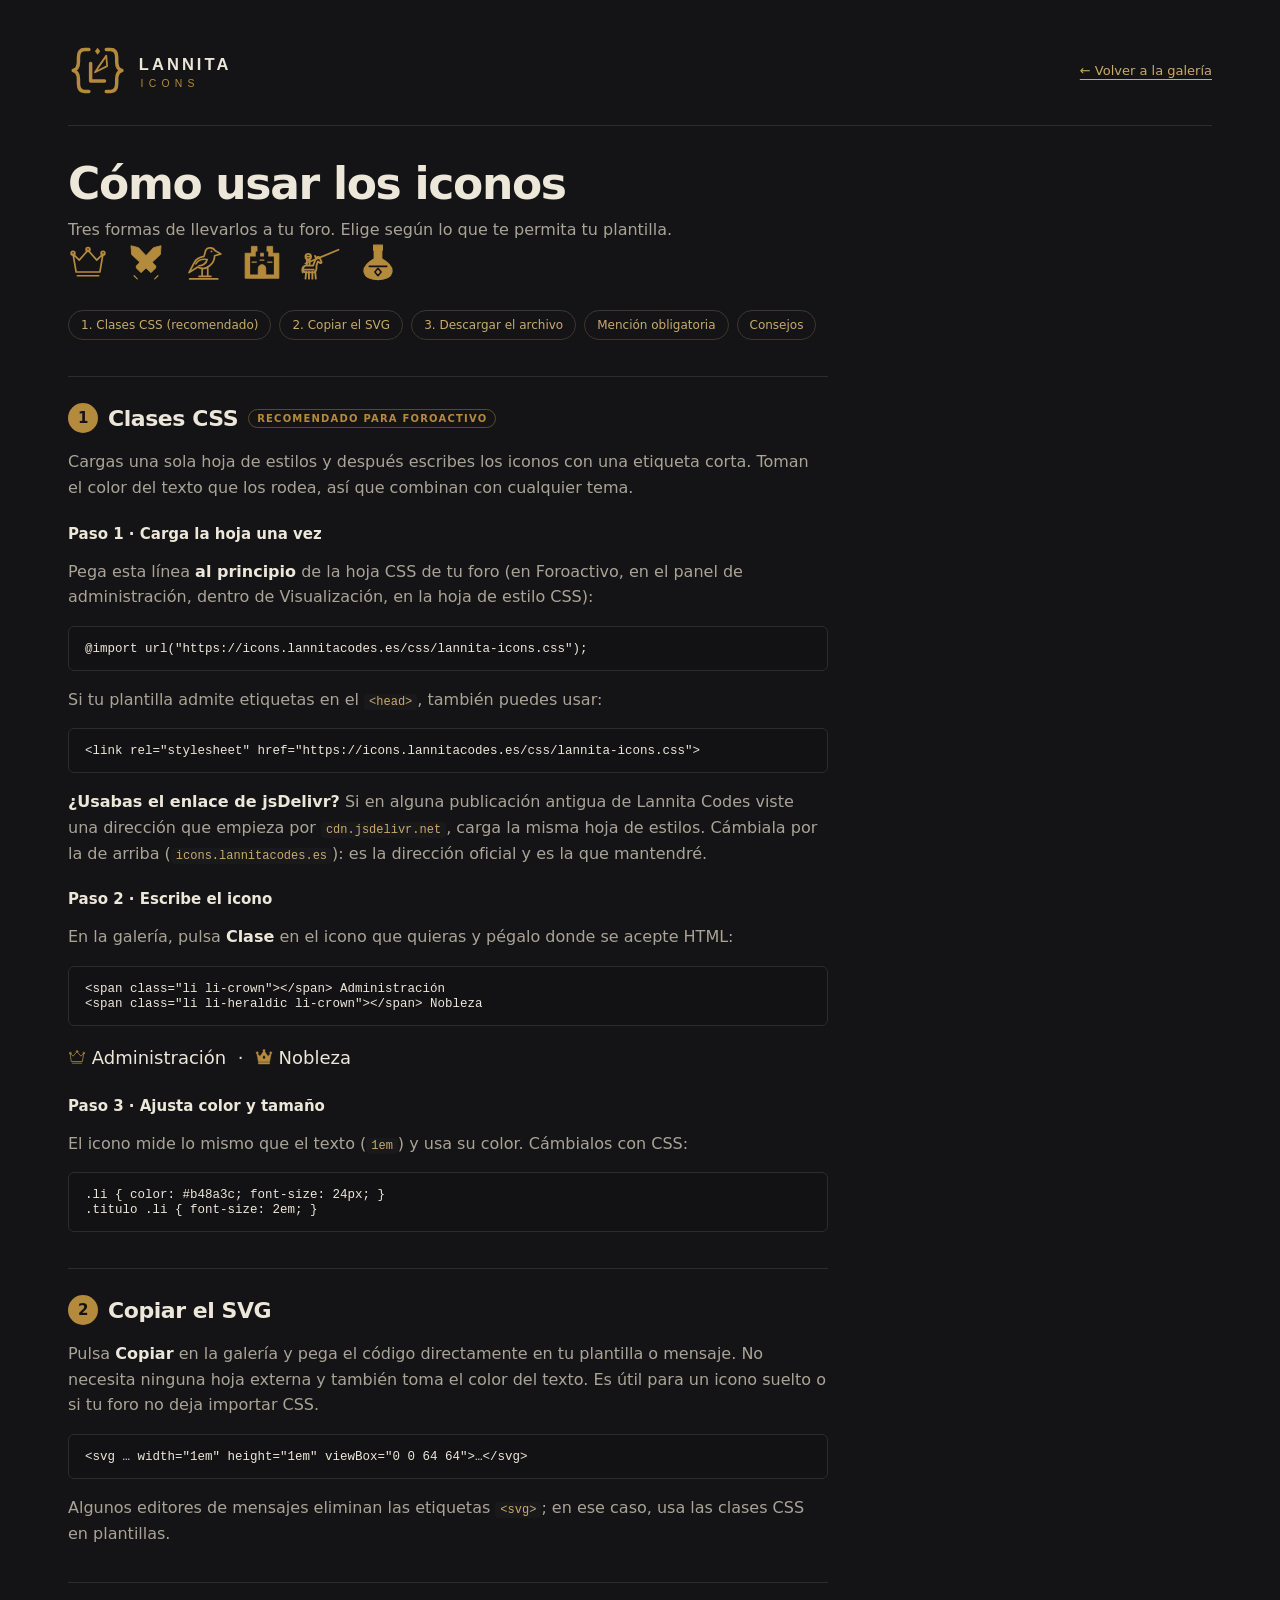
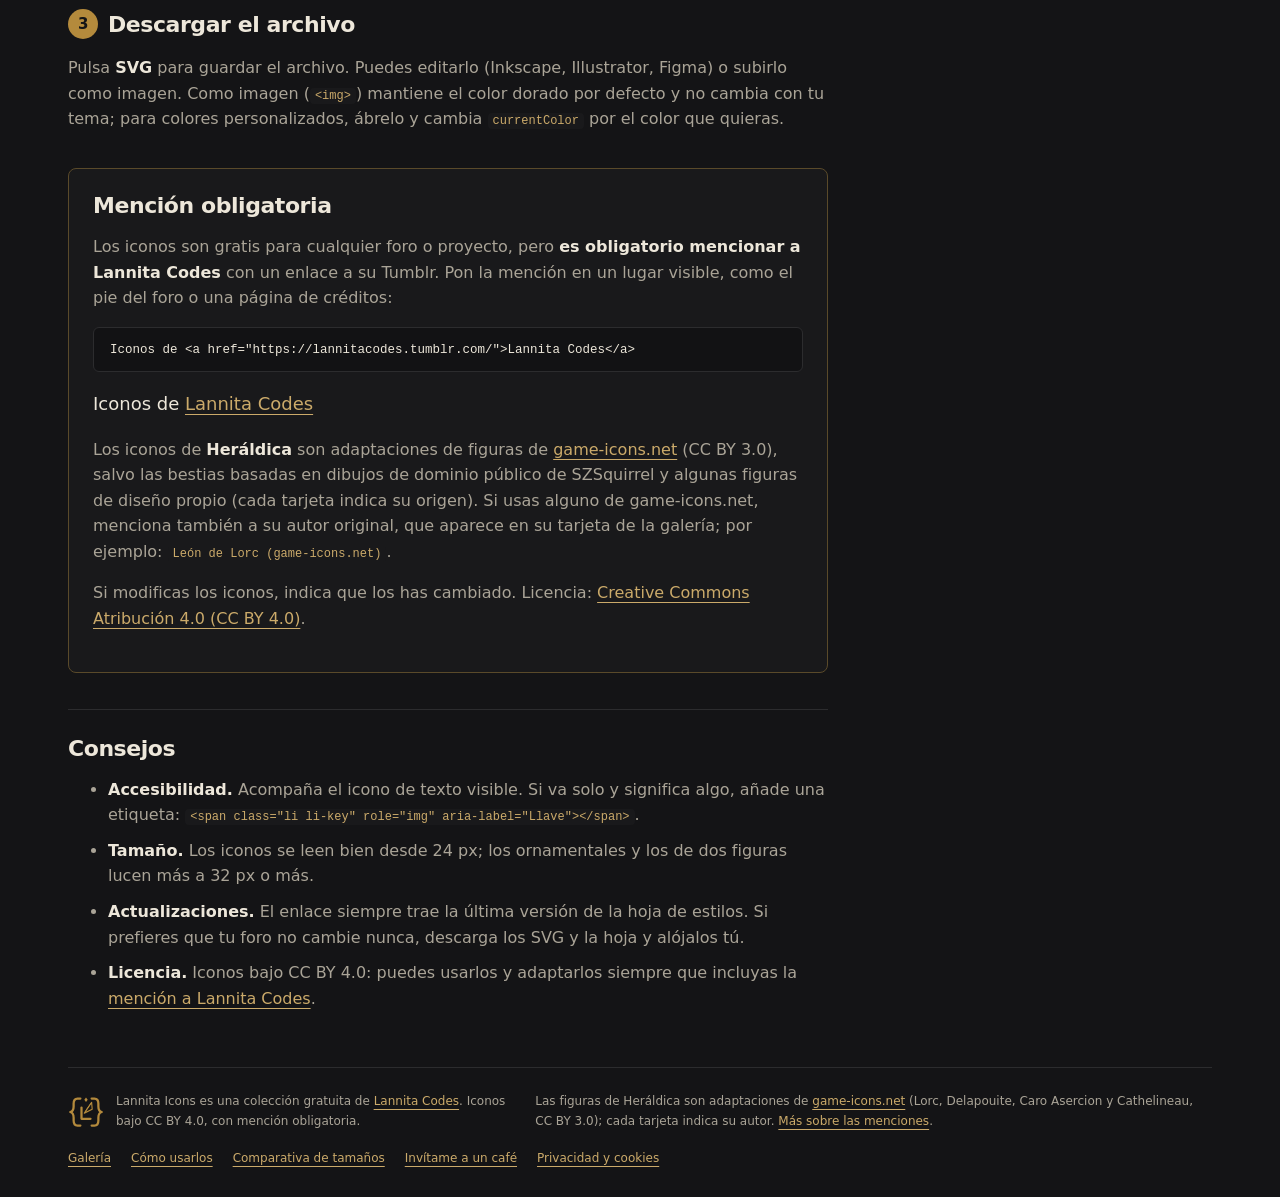
<file: guia.html>
<!doctype html>
<html lang="es"><head><meta charset="utf-8"><meta name="viewport" content="width=device-width, initial-scale=1">
<title>Lannita Icons · Cómo usarlos</title><meta name="description" content="Guía para usar los iconos de Lannita Icons en Foroactivo y otras webs."><meta name="theme-color" content="#141416">
<meta property="og:type" content="website"><meta property="og:site_name" content="Lannita Icons"><meta property="og:title" content="Lannita Icons · Cómo usarlos"><meta property="og:description" content="Guía para usar los iconos de Lannita Icons en Foroactivo y otras webs."><meta property="og:image" content="https://icons.lannitacodes.es/assets/brand/og-image.png"><meta property="og:image:width" content="1200"><meta property="og:image:height" content="630"><meta name="twitter:card" content="summary_large_image">
<link rel="icon" type="image/svg+xml" href="./assets/brand/favicon.svg"><link rel="stylesheet" href="./css/gallery.css"><script async src="https://pagead2.googlesyndication.com/pagead/js/adsbygoogle.js?client=ca-pub-2962614481860647" crossorigin="anonymous"></script><link rel="stylesheet" href="./css/lannita-icons.css"></head>
<body class="guide"><header class="page-header"><a class="brand-link" href="./index.html"><img src="./assets/brand/lannita-logo.svg" alt="Lannita Icons" width="460" height="140"></a><a class="back" href="./index.html">← Volver a la galería</a></header>
<div class="intro"><h1>Cómo usar los iconos</h1><p>Tres formas de llevarlos a tu foro. Elige según lo que te permita tu plantilla.</p>
<p class="demo" style="color:#b48a3c"><span class="li li-crown" aria-hidden="true"></span><span class="li li-heraldic li-swords" aria-hidden="true"></span><span class="li li-raven" aria-hidden="true"></span><span class="li li-heraldic li-castle" aria-hidden="true"></span><span class="li li-jouster-right" aria-hidden="true"></span><span class="li li-heraldic li-potion" aria-hidden="true"></span></p></div>
<nav class="toc" aria-label="En esta guía"><a href="#clases">1. Clases CSS (recomendado)</a><a href="#svg">2. Copiar el SVG</a><a href="#descargar">3. Descargar el archivo</a><a href="#mencion">Mención obligatoria</a><a href="#consejos">Consejos</a></nav>
<main>
<section id="clases" class="step"><h2><span>1</span> Clases CSS <em>Recomendado para Foroactivo</em></h2>
<p>Cargas una sola hoja de estilos y después escribes los iconos con una etiqueta corta. Toman el color del texto que los rodea, así que combinan con cualquier tema.</p>
<h3>Paso 1 · Carga la hoja una vez</h3>
<p>Pega esta línea <strong>al principio</strong> de la hoja CSS de tu foro (en Foroactivo, en el panel de administración, dentro de Visualización, en la hoja de estilo CSS):</p>
<pre><code>@import url(&quot;https://icons.lannitacodes.es/css/lannita-icons.css&quot;);</code></pre>
<p>Si tu plantilla admite etiquetas en el <code>&lt;head&gt;</code>, también puedes usar:</p>
<pre><code>&lt;link rel=&quot;stylesheet&quot; href=&quot;https://icons.lannitacodes.es/css/lannita-icons.css&quot;&gt;</code></pre>
<p class="note"><strong>¿Usabas el enlace de jsDelivr?</strong> Si en alguna publicación antigua de Lannita Codes viste una dirección que empieza por <code>cdn.jsdelivr.net</code>, carga la misma hoja de estilos. Cámbiala por la de arriba (<code>icons.lannitacodes.es</code>): es la dirección oficial y es la que mantendré.</p>
<h3>Paso 2 · Escribe el icono</h3>
<p>En la galería, pulsa <strong>Clase</strong> en el icono que quieras y pégalo donde se acepte HTML:</p>
<pre><code>&lt;span class=&quot;li li-crown&quot;&gt;&lt;/span&gt; Administración
&lt;span class=&quot;li li-heraldic li-crown&quot;&gt;&lt;/span&gt; Nobleza</code></pre>
<p class="example"><span class="li li-crown" aria-hidden="true"></span> Administración &nbsp;·&nbsp; <span class="li li-heraldic li-crown" aria-hidden="true"></span> Nobleza</p>
<h3>Paso 3 · Ajusta color y tamaño</h3>
<p>El icono mide lo mismo que el texto (<code>1em</code>) y usa su color. Cámbialos con CSS:</p>
<pre><code>.li { color: #b48a3c; font-size: 24px; }
.titulo .li { font-size: 2em; }</code></pre>
</section>
<section id="svg" class="step"><h2><span>2</span> Copiar el SVG</h2>
<p>Pulsa <strong>Copiar</strong> en la galería y pega el código directamente en tu plantilla o mensaje. No necesita ninguna hoja externa y también toma el color del texto. Es útil para un icono suelto o si tu foro no deja importar CSS.</p>
<pre><code>&lt;svg … width=&quot;1em&quot; height=&quot;1em&quot; viewBox=&quot;0 0 64 64&quot;&gt;…&lt;/svg&gt;</code></pre>
<p>Algunos editores de mensajes eliminan las etiquetas <code>&lt;svg&gt;</code>; en ese caso, usa las clases CSS en plantillas.</p></section>
<section id="descargar" class="step"><h2><span>3</span> Descargar el archivo</h2>
<p>Pulsa <strong>SVG</strong> para guardar el archivo. Puedes editarlo (Inkscape, Illustrator, Figma) o subirlo como imagen. Como imagen (<code>&lt;img&gt;</code>) mantiene el color dorado por defecto y no cambia con tu tema; para colores personalizados, ábrelo y cambia <code>currentColor</code> por el color que quieras.</p></section>
<section id="mencion" class="step credit"><h2>Mención obligatoria</h2>
<p>Los iconos son gratis para cualquier foro o proyecto, pero <strong>es obligatorio mencionar a Lannita Codes</strong> con un enlace a su Tumblr. Pon la mención en un lugar visible, como el pie del foro o una página de créditos:</p>
<pre><code>Iconos de &lt;a href=&quot;https://lannitacodes.tumblr.com/&quot;&gt;Lannita Codes&lt;/a&gt;</code></pre>
<p class="example">Iconos de <a href="https://lannitacodes.tumblr.com/">Lannita Codes</a></p>
<p>Los iconos de <strong>Heráldica</strong> son adaptaciones de figuras de <a href="https://game-icons.net/">game-icons.net</a> (CC BY 3.0), salvo las bestias basadas en dibujos de dominio público de SZSquirrel y algunas figuras de diseño propio (cada tarjeta indica su origen). Si usas alguno de game-icons.net, menciona también a su autor original, que aparece en su tarjeta de la galería; por ejemplo: <code>León de Lorc (game-icons.net)</code>.</p>
<p>Si modificas los iconos, indica que los has cambiado. Licencia: <a href="https://creativecommons.org/licenses/by/4.0/deed.es">Creative Commons Atribución 4.0 (CC BY 4.0)</a>.</p></section>
<section id="consejos" class="step"><h2>Consejos</h2><ul>
<li><strong>Accesibilidad.</strong> Acompaña el icono de texto visible. Si va solo y significa algo, añade una etiqueta: <code>&lt;span class="li li-key" role="img" aria-label="Llave"&gt;&lt;/span&gt;</code>.</li>
<li><strong>Tamaño.</strong> Los iconos se leen bien desde 24 px; los ornamentales y los de dos figuras lucen más a 32 px o más.</li>
<li><strong>Actualizaciones.</strong> El enlace siempre trae la última versión de la hoja de estilos. Si prefieres que tu foro no cambie nunca, descarga los SVG y la hoja y alójalos tú.</li>
<li><strong>Licencia.</strong> Iconos bajo CC BY 4.0: puedes usarlos y adaptarlos siempre que incluyas la <a href="#mencion">mención a Lannita Codes</a>.</li>
</ul></section>
</main><footer class="site-footer"><div><img src="./assets/brand/lannita-mark.svg" alt="" width="36" height="36"><p>Lannita Icons es una colección gratuita de <a href="https://lannitacodes.tumblr.com/">Lannita Codes</a>. Iconos bajo CC BY 4.0, con mención obligatoria.</p><p>Las figuras de Heráldica son adaptaciones de <a href="https://game-icons.net/">game-icons.net</a> (Lorc, Delapouite, Caro Asercion y Cathelineau, CC BY 3.0); cada tarjeta indica su autor. <a href="./guia.html#mencion">Más sobre las menciones</a>.</p></div>
<nav aria-label="Enlaces del pie"><a href="./index.html">Galería</a><a href="./guia.html">Cómo usarlos</a><a href="./comparison.html">Comparativa de tamaños</a><a href="https://ko-fi.com/lannitacodes" rel="noopener">Invítame a un café</a><a href="./privacidad.html">Privacidad y cookies</a></nav></footer></body></html>
</file>
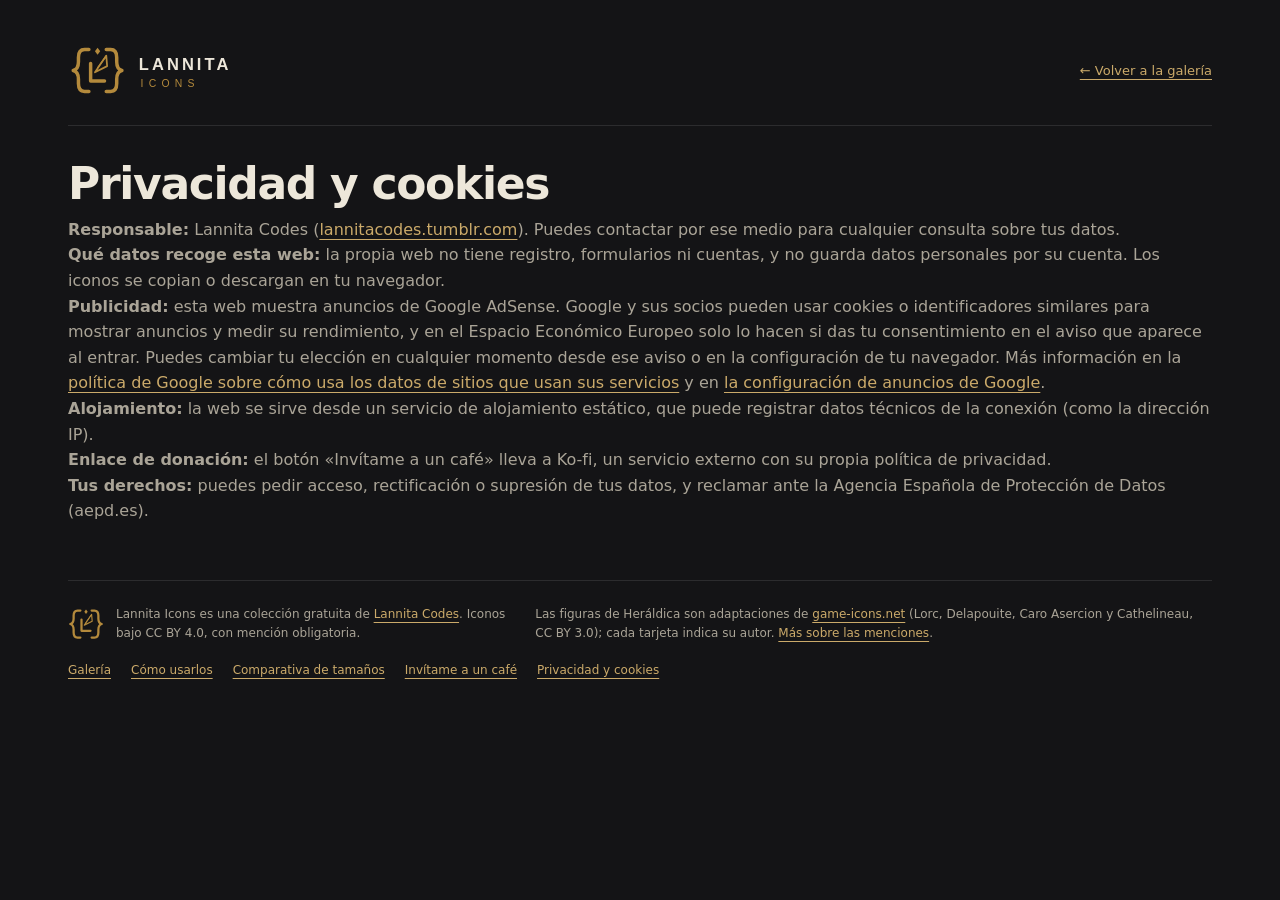
<file: privacidad.html>
<!doctype html>
<html lang="es"><head><meta charset="utf-8"><meta name="viewport" content="width=device-width, initial-scale=1">
<title>Lannita Icons · Privacidad y cookies</title><meta name="description" content="Información sobre privacidad, cookies y publicidad de Lannita Icons."><meta name="theme-color" content="#141416">
<meta property="og:type" content="website"><meta property="og:site_name" content="Lannita Icons"><meta property="og:title" content="Lannita Icons · Privacidad y cookies"><meta property="og:description" content="Información sobre privacidad, cookies y publicidad de Lannita Icons."><meta property="og:image" content="https://icons.lannitacodes.es/assets/brand/og-image.png"><meta property="og:image:width" content="1200"><meta property="og:image:height" content="630"><meta name="twitter:card" content="summary_large_image">
<link rel="icon" type="image/svg+xml" href="./assets/brand/favicon.svg"><link rel="stylesheet" href="./css/gallery.css"><script async src="https://pagead2.googlesyndication.com/pagead/js/adsbygoogle.js?client=ca-pub-2962614481860647" crossorigin="anonymous"></script></head>
<body class="compare"><header class="page-header"><a class="brand-link" href="./index.html"><img src="./assets/brand/lannita-logo.svg" alt="Lannita Icons" width="460" height="140"></a><a class="back" href="./index.html">← Volver a la galería</a></header>
<div class="intro"><h1>Privacidad y cookies</h1>
<p><strong>Responsable:</strong> Lannita Codes (<a href="https://lannitacodes.tumblr.com/">lannitacodes.tumblr.com</a>). Puedes contactar por ese medio para cualquier consulta sobre tus datos.</p>
<p><strong>Qué datos recoge esta web:</strong> la propia web no tiene registro, formularios ni cuentas, y no guarda datos personales por su cuenta. Los iconos se copian o descargan en tu navegador.</p>
<p><strong>Publicidad:</strong> esta web muestra anuncios de Google AdSense. Google y sus socios pueden usar cookies o identificadores similares para mostrar anuncios y medir su rendimiento, y en el Espacio Económico Europeo solo lo hacen si das tu consentimiento en el aviso que aparece al entrar. Puedes cambiar tu elección en cualquier momento desde ese aviso o en la configuración de tu navegador. Más información en la <a href="https://policies.google.com/technologies/partner-sites">política de Google sobre cómo usa los datos de sitios que usan sus servicios</a> y en <a href="https://adssettings.google.com/">la configuración de anuncios de Google</a>.</p>
<p><strong>Alojamiento:</strong> la web se sirve desde un servicio de alojamiento estático, que puede registrar datos técnicos de la conexión (como la dirección IP).</p>
<p><strong>Enlace de donación:</strong> el botón «Invítame a un café» lleva a Ko-fi, un servicio externo con su propia política de privacidad.</p>
<p><strong>Tus derechos:</strong> puedes pedir acceso, rectificación o supresión de tus datos, y reclamar ante la Agencia Española de Protección de Datos (aepd.es).</p></div>
<footer class="site-footer"><div><img src="./assets/brand/lannita-mark.svg" alt="" width="36" height="36"><p>Lannita Icons es una colección gratuita de <a href="https://lannitacodes.tumblr.com/">Lannita Codes</a>. Iconos bajo CC BY 4.0, con mención obligatoria.</p><p>Las figuras de Heráldica son adaptaciones de <a href="https://game-icons.net/">game-icons.net</a> (Lorc, Delapouite, Caro Asercion y Cathelineau, CC BY 3.0); cada tarjeta indica su autor. <a href="./guia.html#mencion">Más sobre las menciones</a>.</p></div>
<nav aria-label="Enlaces del pie"><a href="./index.html">Galería</a><a href="./guia.html">Cómo usarlos</a><a href="./comparison.html">Comparativa de tamaños</a><a href="https://ko-fi.com/lannitacodes" rel="noopener">Invítame a un café</a><a href="./privacidad.html">Privacidad y cookies</a></nav></footer></body></html>
</file>
<file: css/gallery.css>
:root {
  color-scheme: dark;
  font-family: "Segoe UI", system-ui, -apple-system, sans-serif;
  color: #ede7da;
  background: #141416;
  --icon-color: #b48a3c;
  --gold: #b48a3c;
  --gold-soft: #cbaa6a;
  --ivory: #ede7da;
  --muted: #aaa497;
  --border: #2c2c2e;
  --panel: #19191b;
  --panel-deep: #121214;
}
* { box-sizing: border-box; }
html { scroll-behavior: smooth; scroll-padding-top: 24px; }
body { max-width: 1200px; margin: auto; padding: 40px 28px 32px; }
p { color: var(--muted); line-height: 1.6; }
a { color: var(--gold-soft); text-underline-offset: 4px; }
code { font: 11px ui-monospace, "Cascadia Mono", Menlo, monospace; color: var(--muted); }
:focus-visible { outline: 2px solid #dfc38f; outline-offset: 3px; }
[hidden] { display: none !important; }
.skip { position: absolute; left: -9999px; }
.skip:focus { left: 16px; top: 16px; z-index: 10; padding: 8px 12px; background: var(--gold); color: #141416; border-radius: 4px; }

/* Cabecera */
.site-header { border-bottom: 1px solid var(--border); padding-bottom: 36px; }
.eyebrow { font-size: 10px; letter-spacing: .18em; color: var(--muted); margin: 0 0 14px; }
.brand { margin: 0 0 30px; line-height: 1; }
.brand img { display: block; width: 260px; max-width: 100%; height: auto; }
.hero { position: relative; padding: 16px 62px 18px; }
.hero::before, .hero::after { position: absolute; top: 0; bottom: 0; width: 30px; content: ""; background: currentColor;
  -webkit-mask: var(--brace) center / 100% 100% no-repeat; mask: var(--brace) center / 100% 100% no-repeat;
  --brace: url("data:image/svg+xml,%3Csvg xmlns='http://www.w3.org/2000/svg' viewBox='0 0 30 200' preserveAspectRatio='none'%3E%3Cpath d='M27 2H18Q8 2 8 18V76Q8 94 2 100Q8 106 8 124V182Q8 198 18 198H27' fill='none' stroke='black' stroke-width='2.5' stroke-linecap='round'/%3E%3C/svg%3E"); }
.hero::before { left: 0; color: var(--ivory); }
.hero::after { right: 0; color: var(--gold); transform: scaleX(-1); }
.hero-title { font-size: clamp(32px, 5.4vw, 64px); line-height: 1.08; letter-spacing: -.045em; font-weight: 650; margin: 0 0 24px; }
.hero p { max-width: 580px; font-size: 17px; line-height: 1.7; margin: 0 0 24px; }
.collection-meta { display: flex; flex-wrap: wrap; gap: 10px 22px; padding: 0; margin: 0; list-style: none; font-size: 10px; letter-spacing: .14em; color: var(--gold); }

/* Barra de herramientas fija */
.toolbar { position: sticky; top: 0; z-index: 5; margin: 0 -28px; padding: 18px 28px 12px; background: rgb(20 20 22 / .94); backdrop-filter: blur(8px); border-bottom: 1px solid var(--border); }
.controls { display: flex; gap: 14px; align-items: end; }
label { display: grid; gap: 6px; font-size: 12px; color: var(--muted); }
.search { flex: 1; max-width: 420px; }
input, button { font: inherit; color: var(--ivory); }
input[type=search] { width: 100%; padding: 10px 12px; border: 1px solid #3d382d; border-radius: 6px; background: var(--panel); }
input[type=search]:focus { border-color: var(--gold); outline: none; }
input[type=color] { width: 52px; height: 40px; padding: 4px; border: 1px solid #3d382d; border-radius: 6px; background: var(--panel); cursor: pointer; }
.chips { display: flex; gap: 8px; margin: 14px 0 0; overflow-x: auto; scrollbar-width: none; padding-bottom: 2px; }
.chips::-webkit-scrollbar { display: none; }
.chip { flex: none; padding: 7px 12px; border: 1px solid #3d382d; border-radius: 999px; background: transparent; font-size: 12px; cursor: pointer; white-space: nowrap; }
.chip span { color: var(--muted); margin-left: 4px; font-size: 11px; }
.chip:hover { border-color: var(--gold); }
.chip[aria-pressed=true] { background: var(--gold); border-color: var(--gold); color: #141416; font-weight: 600; }
.chip[aria-pressed=true] span { color: #3b2d12; }
#count { font-size: 12px; margin: 10px 0 0; }

/* Galería */
main { display: block; }
.category { margin: 36px 0 0; }
.category > h2 { display: flex; align-items: baseline; gap: 10px; font-size: 13px; font-weight: 600; letter-spacing: .14em; text-transform: uppercase; color: var(--gold); margin: 0 0 16px; padding-bottom: 10px; border-bottom: 1px solid var(--border); }
.category > h2 span { font-size: 11px; color: var(--muted); letter-spacing: 0; }
.grid { display: grid; grid-template-columns: repeat(auto-fill, minmax(min(100%, 250px), 1fr)); gap: 12px; }
article { border: 1px solid var(--border); border-radius: 8px; background: var(--panel); padding: 14px; scroll-margin-top: 200px; transition: border-color .15s; }
article:hover, article:target { border-color: #4d4330; }
.card-head { display: flex; flex-wrap: wrap; align-items: center; gap: 4px 8px; margin: 0 0 12px; min-width: 0; }
.card-head h3 { font-size: 15px; font-weight: 600; margin: 0; }
.card-head .name { width: 100%; text-decoration: none; }
.card-head .name:hover code { color: var(--gold-soft); }
.badge { flex: none; font-size: 9px; letter-spacing: .1em; text-transform: uppercase; color: var(--gold); border: 1px solid #5a4a2a; border-radius: 999px; padding: 2px 7px; }
.pair { display: grid; grid-template-columns: 1fr 1fr; gap: 8px; }
.pair.single { grid-template-columns: 1fr; }
article .card-credit { margin: 10px 0 0; font-size: 10.5px; line-height: 1.4; color: var(--muted); }
.pair.single .variant svg { width: 96px; height: 96px; }
.variant { margin: 0; display: flex; flex-direction: column; align-items: center; gap: 10px; background: var(--panel-deep); border: 1px solid #222224; border-radius: 6px; padding: 16px 6px 10px; }
.variant svg { width: 64px; height: 64px; color: var(--icon-color); }
figcaption { font-size: 10px; letter-spacing: .12em; text-transform: uppercase; color: var(--muted); }
.actions { display: flex; flex-wrap: wrap; justify-content: center; gap: 5px; }
.actions button, .actions a { font-size: 11px; padding: 5px 7px; border-radius: 4px; border: 1px solid #3d382d; background: transparent; color: var(--gold-soft); text-decoration: none; cursor: pointer; line-height: 1.2; }
.actions button:hover, .actions a:hover { background: var(--gold); border-color: var(--gold); color: #141416; }
#empty { text-align: center; padding: 60px 0; }

/* Aviso de copia */
.toast { position: fixed; left: 50%; bottom: 24px; transform: translate(-50%, 20px); margin: 0; padding: 10px 16px; border-radius: 6px; background: var(--gold); color: #141416; font-size: 13px; font-weight: 600; opacity: 0; pointer-events: none; transition: opacity .2s, transform .2s; }
.toast.show { opacity: 1; transform: translate(-50%, 0); }
dialog { max-width: 600px; width: 90%; border: 1px solid var(--gold); border-radius: 8px; background: var(--panel); color: var(--ivory); }
dialog::backdrop { background: #000a; }
dialog h2 { font-size: 18px; margin-top: 0; }
textarea { width: 100%; height: 180px; background: var(--panel-deep); color: var(--ivory); border: 1px solid var(--border); border-radius: 4px; font: 12px ui-monospace, monospace; }
dialog button, .button { display: inline-block; padding: 9px 16px; border: 1px solid var(--gold); border-radius: 6px; background: var(--gold); color: #141416; font-weight: 600; text-decoration: none; cursor: pointer; }

/* Enlaces del héroe */
.hero-links { display: flex; flex-wrap: wrap; align-items: center; gap: 12px 20px; margin: 0 0 26px; font-size: 14px; }

.credit-note { font-size: 13px; margin: -12px 0 24px; }

/* Guía */
.guide main { max-width: 760px; }
.demo { display: flex; gap: 18px; font-size: 40px; margin: 22px 0 0; }
.toc { display: flex; flex-wrap: wrap; gap: 8px; margin: 28px 0 8px; }
.toc a { padding: 7px 12px; border: 1px solid #3d382d; border-radius: 999px; font-size: 12px; text-decoration: none; }
.toc a:hover { border-color: var(--gold); }
.step { margin: 36px 0 0; padding: 26px 0 0; border-top: 1px solid var(--border); scroll-margin-top: 20px; }
.step h2 { display: flex; flex-wrap: wrap; align-items: center; gap: 10px; font-size: 22px; letter-spacing: -.02em; margin: 0 0 12px; }
.step h2 span { display: grid; place-items: center; width: 30px; height: 30px; border-radius: 50%; background: var(--gold); color: #141416; font-size: 15px; }
.step h2 em { font-style: normal; font-size: 10px; letter-spacing: .12em; text-transform: uppercase; color: var(--gold); border: 1px solid #5a4a2a; border-radius: 999px; padding: 3px 8px; }
.step h3 { font-size: 15px; margin: 24px 0 6px; }
.step strong { color: var(--ivory); }
.step li { color: var(--muted); line-height: 1.6; margin: 0 0 10px; }
.step p code, .step li code { font-size: 12px; color: var(--gold-soft); background: var(--panel); padding: 1px 5px; border-radius: 4px; }
pre { margin: 10px 0 14px; padding: 14px 16px; background: var(--panel-deep); border: 1px solid var(--border); border-radius: 6px; overflow-x: auto; }
pre code { font-size: 12.5px; color: var(--ivory); white-space: pre; }
.example { font-size: 18px; color: var(--ivory); }
.example .li { color: var(--gold); }
.credit { border: 1px solid #5a4a2a; border-radius: 8px; padding: 24px; background: var(--panel); }

/* Pie */
.site-footer { display: flex; flex-wrap: wrap; justify-content: space-between; gap: 20px; border-top: 1px solid var(--border); margin-top: 56px; padding-top: 24px; font-size: 12px; }
.site-footer div { display: flex; align-items: center; gap: 12px; }
.site-footer p { margin: 0; }
.site-footer nav { display: flex; flex-wrap: wrap; gap: 8px 20px; align-items: center; }

/* Comparativa */
.page-header { display: flex; align-items: center; justify-content: space-between; gap: 16px; padding-bottom: 24px; border-bottom: 1px solid var(--border); }
.brand-link img { display: block; width: 200px; height: auto; }
.back { font-size: 13px; }
.intro h1 { font-size: clamp(28px, 4vw, 44px); letter-spacing: -.03em; margin: 32px 0 8px; }
.intro p { margin: 0; }
.compare-grid { display: grid; grid-template-columns: repeat(auto-fill, minmax(min(100%, 520px), 1fr)); gap: 12px; }
.compare article { padding: 14px 16px; }
.compare .card-head .name, .compare .card-head code { width: auto; }
.samples { display: flex; align-items: flex-end; gap: 18px; padding: 10px 12px; margin-top: 8px; background: var(--panel-deep); border-radius: 6px; }
.style-name { align-self: center; width: 72px; flex: none; font-size: 10px; letter-spacing: .12em; text-transform: uppercase; color: var(--muted); }
.sample { display: grid; justify-items: center; gap: 6px; color: var(--icon-color); }
.sample svg { display: block; }
.sample small { font-size: 10px; color: var(--muted); }

/* 404 */
.notfound main { min-height: 80vh; display: grid; place-content: center; justify-items: center; text-align: center; gap: 8px; }
.notfound h1 { font-size: clamp(26px, 4vw, 40px); letter-spacing: -.03em; margin: 16px 0 0; }

@media (max-width: 600px) {
  body { padding: 26px 18px 24px; }
  .hero { padding: 12px 28px; }
  .hero::before, .hero::after { width: 16px; }
  .hero p { font-size: 14px; }
  .hero-title { font-size: 34px; }
  .brand img { width: 225px; }
  .eyebrow { font-size: 9px; letter-spacing: .1em; }
  .toolbar { margin: 0 -18px; padding: 12px 18px 10px; }
  .grid { grid-template-columns: 1fr 1fr; gap: 8px; }
  article { padding: 10px; }
  .card-head h3 { font-size: 13px; }
  .pair { gap: 6px; }
  .variant { padding: 12px 2px 8px; gap: 8px; }
  .variant svg { width: 44px; height: 44px; }
  .actions { flex-direction: column; width: 100%; padding: 0 6px; }
  .actions button, .actions a { text-align: center; }
  .page-header { flex-direction: column; align-items: flex-start; }
  .samples { gap: 12px; }
  .style-name { width: 56px; }
}
</file>
<file: css/lannita-icons.css>
/* Lannita Icons · Iconos de Lannita Codes (https://lannitacodes.tumblr.com/) · CC BY 4.0, mención obligatoria. */
/* Generated by scripts/build.py. URLs resolve relative to this stylesheet. */
.li { display:inline-block; width:1em; height:1em; background-color:currentColor; vertical-align:-.125em; -webkit-mask:var(--li-icon) center / contain no-repeat; mask:var(--li-icon) center / contain no-repeat; }
.li-crown { --li-icon:url("../icons/outline/crown.svg"); }
.li-heraldic.li-crown { --li-icon:url("../icons/heraldic/crown.svg"); }
.li-shield { --li-icon:url("../icons/outline/shield.svg"); }
.li-heraldic.li-shield { --li-icon:url("../icons/heraldic/shield.svg"); }
.li-swords { --li-icon:url("../icons/outline/swords.svg"); }
.li-heraldic.li-swords { --li-icon:url("../icons/heraldic/swords.svg"); }
.li-raven { --li-icon:url("../icons/outline/raven.svg"); }
.li-heraldic.li-raven { --li-icon:url("../icons/heraldic/raven.svg"); }
.li-scroll { --li-icon:url("../icons/outline/scroll.svg"); }
.li-heraldic.li-scroll { --li-icon:url("../icons/heraldic/scroll.svg"); }
.li-castle { --li-icon:url("../icons/outline/castle.svg"); }
.li-heraldic.li-castle { --li-icon:url("../icons/heraldic/castle.svg"); }
.li-coins { --li-icon:url("../icons/outline/coins.svg"); }
.li-heraldic.li-coins { --li-icon:url("../icons/heraldic/coins.svg"); }
.li-key { --li-icon:url("../icons/outline/key.svg"); }
.li-heraldic.li-key { --li-icon:url("../icons/heraldic/key.svg"); }
.li-quill { --li-icon:url("../icons/outline/quill.svg"); }
.li-heraldic.li-quill { --li-icon:url("../icons/heraldic/quill.svg"); }
.li-dice { --li-icon:url("../icons/outline/dice.svg"); }
.li-heraldic.li-dice { --li-icon:url("../icons/heraldic/dice.svg"); }
.li-dice-four { --li-icon:url("../icons/outline/dice-four.svg"); }
.li-heraldic.li-dice-four { --li-icon:url("../icons/heraldic/dice-four.svg"); }
.li-dice-eight { --li-icon:url("../icons/outline/dice-eight.svg"); }
.li-heraldic.li-dice-eight { --li-icon:url("../icons/heraldic/dice-eight.svg"); }
.li-dice-ten { --li-icon:url("../icons/outline/dice-ten.svg"); }
.li-heraldic.li-dice-ten { --li-icon:url("../icons/heraldic/dice-ten.svg"); }
.li-dice-twelve { --li-icon:url("../icons/outline/dice-twelve.svg"); }
.li-heraldic.li-dice-twelve { --li-icon:url("../icons/heraldic/dice-twelve.svg"); }
.li-dice-twenty { --li-icon:url("../icons/outline/dice-twenty.svg"); }
.li-heraldic.li-dice-twenty { --li-icon:url("../icons/heraldic/dice-twenty.svg"); }
.li-throne { --li-icon:url("../icons/outline/throne.svg"); }
.li-heraldic.li-throne { --li-icon:url("../icons/heraldic/throne.svg"); }
.li-signet-ring { --li-icon:url("../icons/outline/signet-ring.svg"); }
.li-heraldic.li-signet-ring { --li-icon:url("../icons/heraldic/signet-ring.svg"); }
.li-banner { --li-icon:url("../icons/outline/banner.svg"); }
.li-heraldic.li-banner { --li-icon:url("../icons/heraldic/banner.svg"); }
.li-alliance { --li-icon:url("../icons/outline/alliance.svg"); }
.li-heraldic.li-alliance { --li-icon:url("../icons/heraldic/alliance.svg"); }
.li-decree { --li-icon:url("../icons/outline/decree.svg"); }
.li-heraldic.li-decree { --li-icon:url("../icons/heraldic/decree.svg"); }
.li-scales { --li-icon:url("../icons/outline/scales.svg"); }
.li-heraldic.li-scales { --li-icon:url("../icons/heraldic/scales.svg"); }
.li-helmet { --li-icon:url("../icons/outline/helmet.svg"); }
.li-heraldic.li-helmet { --li-icon:url("../icons/heraldic/helmet.svg"); }
.li-spear { --li-icon:url("../icons/outline/spear.svg"); }
.li-heraldic.li-spear { --li-icon:url("../icons/heraldic/spear.svg"); }
.li-bow-arrow { --li-icon:url("../icons/outline/bow-arrow.svg"); }
.li-heraldic.li-bow-arrow { --li-icon:url("../icons/heraldic/bow-arrow.svg"); }
.li-battle-axe { --li-icon:url("../icons/outline/battle-axe.svg"); }
.li-heraldic.li-battle-axe { --li-icon:url("../icons/heraldic/battle-axe.svg"); }
.li-war-hammer { --li-icon:url("../icons/outline/war-hammer.svg"); }
.li-heraldic.li-war-hammer { --li-icon:url("../icons/heraldic/war-hammer.svg"); }
.li-flail { --li-icon:url("../icons/outline/flail.svg"); }
.li-heraldic.li-flail { --li-icon:url("../icons/heraldic/flail.svg"); }
.li-fortress-gate { --li-icon:url("../icons/outline/fortress-gate.svg"); }
.li-heraldic.li-fortress-gate { --li-icon:url("../icons/heraldic/fortress-gate.svg"); }
.li-army { --li-icon:url("../icons/outline/army.svg"); }
.li-heraldic.li-army { --li-icon:url("../icons/heraldic/army.svg"); }
.li-sealed-letter { --li-icon:url("../icons/outline/sealed-letter.svg"); }
.li-heraldic.li-sealed-letter { --li-icon:url("../icons/heraldic/sealed-letter.svg"); }
.li-flying-raven { --li-icon:url("../icons/outline/flying-raven.svg"); }
.li-heraldic.li-flying-raven { --li-icon:url("../icons/heraldic/flying-raven.svg"); }
.li-chronicle { --li-icon:url("../icons/outline/chronicle.svg"); }
.li-heraldic.li-chronicle { --li-icon:url("../icons/heraldic/chronicle.svg"); }
.li-hourglass { --li-icon:url("../icons/outline/hourglass.svg"); }
.li-heraldic.li-hourglass { --li-icon:url("../icons/heraldic/hourglass.svg"); }
.li-rolled-map { --li-icon:url("../icons/outline/rolled-map.svg"); }
.li-heraldic.li-rolled-map { --li-icon:url("../icons/heraldic/rolled-map.svg"); }
.li-torch { --li-icon:url("../icons/outline/torch.svg"); }
.li-heraldic.li-torch { --li-icon:url("../icons/heraldic/torch.svg"); }
.li-treasure-chest { --li-icon:url("../icons/outline/treasure-chest.svg"); }
.li-heraldic.li-treasure-chest { --li-icon:url("../icons/heraldic/treasure-chest.svg"); }
.li-gem { --li-icon:url("../icons/outline/gem.svg"); }
.li-heraldic.li-gem { --li-icon:url("../icons/heraldic/gem.svg"); }
.li-ring { --li-icon:url("../icons/outline/ring.svg"); }
.li-heraldic.li-ring { --li-icon:url("../icons/heraldic/ring.svg"); }
.li-amulet { --li-icon:url("../icons/outline/amulet.svg"); }
.li-heraldic.li-amulet { --li-icon:url("../icons/heraldic/amulet.svg"); }
.li-necklace { --li-icon:url("../icons/outline/necklace.svg"); }
.li-heraldic.li-necklace { --li-icon:url("../icons/heraldic/necklace.svg"); }
.li-coin-pouch { --li-icon:url("../icons/outline/coin-pouch.svg"); }
.li-heraldic.li-coin-pouch { --li-icon:url("../icons/heraldic/coin-pouch.svg"); }
.li-medieval-ship { --li-icon:url("../icons/outline/medieval-ship.svg"); }
.li-heraldic.li-medieval-ship { --li-icon:url("../icons/heraldic/medieval-ship.svg"); }
.li-village { --li-icon:url("../icons/outline/village.svg"); }
.li-heraldic.li-village { --li-icon:url("../icons/heraldic/village.svg"); }
.li-wheat { --li-icon:url("../icons/outline/wheat.svg"); }
.li-heraldic.li-wheat { --li-icon:url("../icons/heraldic/wheat.svg"); }
.li-mountains { --li-icon:url("../icons/outline/mountains.svg"); }
.li-heraldic.li-mountains { --li-icon:url("../icons/heraldic/mountains.svg"); }
.li-knight { --li-icon:url("../icons/outline/knight.svg"); }
.li-heraldic.li-knight { --li-icon:url("../icons/heraldic/knight.svg"); }
.li-maester { --li-icon:url("../icons/outline/maester.svg"); }
.li-heraldic.li-maester { --li-icon:url("../icons/heraldic/maester.svg"); }
.li-hooded-spy { --li-icon:url("../icons/outline/hooded-spy.svg"); }
.li-heraldic.li-hooded-spy { --li-icon:url("../icons/heraldic/hooded-spy.svg"); }
.li-potion { --li-icon:url("../icons/outline/potion.svg"); }
.li-heraldic.li-potion { --li-icon:url("../icons/heraldic/potion.svg"); }
.li-potion-health { --li-icon:url("../icons/outline/potion-health.svg"); }
.li-heraldic.li-potion-health { --li-icon:url("../icons/heraldic/potion-health.svg"); }
.li-potion-mana { --li-icon:url("../icons/outline/potion-mana.svg"); }
.li-heraldic.li-potion-mana { --li-icon:url("../icons/heraldic/potion-mana.svg"); }
.li-potion-poison { --li-icon:url("../icons/outline/potion-poison.svg"); }
.li-heraldic.li-potion-poison { --li-icon:url("../icons/heraldic/potion-poison.svg"); }
.li-potion-elixir { --li-icon:url("../icons/outline/potion-elixir.svg"); }
.li-heraldic.li-potion-elixir { --li-icon:url("../icons/heraldic/potion-elixir.svg"); }
.li-heart { --li-icon:url("../icons/outline/heart.svg"); }
.li-heraldic.li-heart { --li-icon:url("../icons/heraldic/heart.svg"); }
.li-mask { --li-icon:url("../icons/outline/mask.svg"); }
.li-heraldic.li-mask { --li-icon:url("../icons/heraldic/mask.svg"); }
.li-joust { --li-icon:url("../icons/outline/joust.svg"); }
.li-heraldic.li-joust { --li-icon:url("../icons/heraldic/joust.svg"); }
.li-archer { --li-icon:url("../icons/outline/archer.svg"); }
.li-heraldic.li-archer { --li-icon:url("../icons/heraldic/archer.svg"); }
.li-shield-wall { --li-icon:url("../icons/outline/shield-wall.svg"); }
.li-heraldic.li-shield-wall { --li-icon:url("../icons/heraldic/shield-wall.svg"); }
.li-jouster-right { --li-icon:url("../icons/outline/jouster-right.svg"); }
.li-heraldic.li-jouster-right { --li-icon:url("../icons/heraldic/jouster-right.svg"); }
.li-jouster-left { --li-icon:url("../icons/outline/jouster-left.svg"); }
.li-heraldic.li-jouster-left { --li-icon:url("../icons/heraldic/jouster-left.svg"); }
.li-sword-duel { --li-icon:url("../icons/outline/sword-duel.svg"); }
.li-heraldic.li-sword-duel { --li-icon:url("../icons/heraldic/sword-duel.svg"); }
.li-brawl { --li-icon:url("../icons/outline/brawl.svg"); }
.li-heraldic.li-brawl { --li-icon:url("../icons/heraldic/brawl.svg"); }
.li-siege-ladder { --li-icon:url("../icons/outline/siege-ladder.svg"); }
.li-heraldic.li-siege-ladder { --li-icon:url("../icons/heraldic/siege-ladder.svg"); }
.li-arrow-volley { --li-icon:url("../icons/outline/arrow-volley.svg"); }
.li-heraldic.li-arrow-volley { --li-icon:url("../icons/heraldic/arrow-volley.svg"); }
.li-broken-lance { --li-icon:url("../icons/outline/broken-lance.svg"); }
.li-heraldic.li-broken-lance { --li-icon:url("../icons/heraldic/broken-lance.svg"); }
.li-tournament-lance { --li-icon:url("../icons/outline/tournament-lance.svg"); }
.li-heraldic.li-tournament-lance { --li-icon:url("../icons/heraldic/tournament-lance.svg"); }
.li-cavalry-charge { --li-icon:url("../icons/outline/cavalry-charge.svg"); }
.li-heraldic.li-cavalry-charge { --li-icon:url("../icons/heraldic/cavalry-charge.svg"); }
.li-archer-line { --li-icon:url("../icons/outline/archer-line.svg"); }
.li-heraldic.li-archer-line { --li-icon:url("../icons/heraldic/archer-line.svg"); }
.li-trebuchet { --li-icon:url("../icons/outline/trebuchet.svg"); }
.li-heraldic.li-trebuchet { --li-icon:url("../icons/heraldic/trebuchet.svg"); }
.li-war-camp { --li-icon:url("../icons/outline/war-camp.svg"); }
.li-heraldic.li-war-camp { --li-icon:url("../icons/heraldic/war-camp.svg"); }
.li-guard { --li-icon:url("../icons/outline/guard.svg"); }
.li-heraldic.li-guard { --li-icon:url("../icons/heraldic/guard.svg"); }
.li-mercenary { --li-icon:url("../icons/outline/mercenary.svg"); }
.li-heraldic.li-mercenary { --li-icon:url("../icons/heraldic/mercenary.svg"); }
.li-ambush { --li-icon:url("../icons/outline/ambush.svg"); }
.li-heraldic.li-ambush { --li-icon:url("../icons/heraldic/ambush.svg"); }
.li-chapel { --li-icon:url("../icons/outline/chapel.svg"); }
.li-heraldic.li-chapel { --li-icon:url("../icons/heraldic/chapel.svg"); }
.li-altar { --li-icon:url("../icons/outline/altar.svg"); }
.li-heraldic.li-altar { --li-icon:url("../icons/heraldic/altar.svg"); }
.li-chalice { --li-icon:url("../icons/outline/chalice.svg"); }
.li-heraldic.li-chalice { --li-icon:url("../icons/heraldic/chalice.svg"); }
.li-holy-book { --li-icon:url("../icons/outline/holy-book.svg"); }
.li-heraldic.li-holy-book { --li-icon:url("../icons/heraldic/holy-book.svg"); }
.li-candles { --li-icon:url("../icons/outline/candles.svg"); }
.li-heraldic.li-candles { --li-icon:url("../icons/heraldic/candles.svg"); }
.li-prayer { --li-icon:url("../icons/outline/prayer.svg"); }
.li-heraldic.li-prayer { --li-icon:url("../icons/heraldic/prayer.svg"); }
.li-priest { --li-icon:url("../icons/outline/priest.svg"); }
.li-heraldic.li-priest { --li-icon:url("../icons/heraldic/priest.svg"); }
.li-censer { --li-icon:url("../icons/outline/censer.svg"); }
.li-heraldic.li-censer { --li-icon:url("../icons/heraldic/censer.svg"); }
.li-bell { --li-icon:url("../icons/outline/bell.svg"); }
.li-heraldic.li-bell { --li-icon:url("../icons/heraldic/bell.svg"); }
.li-reliquary { --li-icon:url("../icons/outline/reliquary.svg"); }
.li-heraldic.li-reliquary { --li-icon:url("../icons/heraldic/reliquary.svg"); }
.li-holy-sun { --li-icon:url("../icons/outline/holy-sun.svg"); }
.li-heraldic.li-holy-sun { --li-icon:url("../icons/heraldic/holy-sun.svg"); }
.li-moon-cult { --li-icon:url("../icons/outline/moon-cult.svg"); }
.li-heraldic.li-moon-cult { --li-icon:url("../icons/heraldic/moon-cult.svg"); }
.li-strength { --li-icon:url("../icons/outline/strength.svg"); }
.li-heraldic.li-strength { --li-icon:url("../icons/heraldic/strength.svg"); }
.li-agility { --li-icon:url("../icons/outline/agility.svg"); }
.li-heraldic.li-agility { --li-icon:url("../icons/heraldic/agility.svg"); }
.li-intellect { --li-icon:url("../icons/outline/intellect.svg"); }
.li-heraldic.li-intellect { --li-icon:url("../icons/heraldic/intellect.svg"); }
.li-wisdom { --li-icon:url("../icons/outline/wisdom.svg"); }
.li-heraldic.li-wisdom { --li-icon:url("../icons/heraldic/wisdom.svg"); }
.li-charisma { --li-icon:url("../icons/outline/charisma.svg"); }
.li-heraldic.li-charisma { --li-icon:url("../icons/heraldic/charisma.svg"); }
.li-leadership { --li-icon:url("../icons/outline/leadership.svg"); }
.li-heraldic.li-leadership { --li-icon:url("../icons/heraldic/leadership.svg"); }
.li-endurance { --li-icon:url("../icons/outline/endurance.svg"); }
.li-heraldic.li-endurance { --li-icon:url("../icons/heraldic/endurance.svg"); }
.li-perception { --li-icon:url("../icons/outline/perception.svg"); }
.li-heraldic.li-perception { --li-icon:url("../icons/heraldic/perception.svg"); }
.li-stealth { --li-icon:url("../icons/outline/stealth.svg"); }
.li-heraldic.li-stealth { --li-icon:url("../icons/heraldic/stealth.svg"); }
.li-luck { --li-icon:url("../icons/outline/luck.svg"); }
.li-heraldic.li-luck { --li-icon:url("../icons/heraldic/luck.svg"); }
.li-mana { --li-icon:url("../icons/outline/mana.svg"); }
.li-heraldic.li-mana { --li-icon:url("../icons/heraldic/mana.svg"); }
.li-experience { --li-icon:url("../icons/outline/experience.svg"); }
.li-heraldic.li-experience { --li-icon:url("../icons/heraldic/experience.svg"); }
.li-level-up { --li-icon:url("../icons/outline/level-up.svg"); }
.li-heraldic.li-level-up { --li-icon:url("../icons/heraldic/level-up.svg"); }
.li-tavern { --li-icon:url("../icons/outline/tavern.svg"); }
.li-heraldic.li-tavern { --li-icon:url("../icons/heraldic/tavern.svg"); }
.li-dungeon { --li-icon:url("../icons/outline/dungeon.svg"); }
.li-heraldic.li-dungeon { --li-icon:url("../icons/heraldic/dungeon.svg"); }
.li-tower { --li-icon:url("../icons/outline/tower.svg"); }
.li-heraldic.li-tower { --li-icon:url("../icons/heraldic/tower.svg"); }
.li-forest { --li-icon:url("../icons/outline/forest.svg"); }
.li-heraldic.li-forest { --li-icon:url("../icons/heraldic/forest.svg"); }
.li-harbor { --li-icon:url("../icons/outline/harbor.svg"); }
.li-heraldic.li-harbor { --li-icon:url("../icons/heraldic/harbor.svg"); }
.li-crossroads { --li-icon:url("../icons/outline/crossroads.svg"); }
.li-heraldic.li-crossroads { --li-icon:url("../icons/heraldic/crossroads.svg"); }
.li-blacksmith { --li-icon:url("../icons/outline/blacksmith.svg"); }
.li-heraldic.li-blacksmith { --li-icon:url("../icons/heraldic/blacksmith.svg"); }
.li-innkeeper { --li-icon:url("../icons/outline/innkeeper.svg"); }
.li-heraldic.li-innkeeper { --li-icon:url("../icons/heraldic/innkeeper.svg"); }
.li-hunter { --li-icon:url("../icons/outline/hunter.svg"); }
.li-heraldic.li-hunter { --li-icon:url("../icons/heraldic/hunter.svg"); }
.li-healer { --li-icon:url("../icons/outline/healer.svg"); }
.li-heraldic.li-healer { --li-icon:url("../icons/heraldic/healer.svg"); }
.li-jester { --li-icon:url("../icons/outline/jester.svg"); }
.li-heraldic.li-jester { --li-icon:url("../icons/heraldic/jester.svg"); }
.li-merchant { --li-icon:url("../icons/outline/merchant.svg"); }
.li-heraldic.li-merchant { --li-icon:url("../icons/heraldic/merchant.svg"); }
.li-lion { --li-icon:url("../icons/heraldic/lion.svg"); }
.li-wolf { --li-icon:url("../icons/heraldic/wolf.svg"); }
.li-bear { --li-icon:url("../icons/heraldic/bear.svg"); }
.li-stag { --li-icon:url("../icons/heraldic/stag.svg"); }
.li-dragon { --li-icon:url("../icons/heraldic/dragon.svg"); }
.li-eagle { --li-icon:url("../icons/heraldic/eagle.svg"); }
.li-kraken { --li-icon:url("../icons/heraldic/kraken.svg"); }
.li-leaping-fish { --li-icon:url("../icons/heraldic/leaping-fish.svg"); }
.li-rose { --li-icon:url("../icons/heraldic/rose.svg"); }
.li-boar { --li-icon:url("../icons/heraldic/boar.svg"); }
.li-unicorn { --li-icon:url("../icons/heraldic/unicorn.svg"); }
.li-griffin { --li-icon:url("../icons/heraldic/griffin.svg"); }
.li-serpent { --li-icon:url("../icons/heraldic/serpent.svg"); }
.li-trident { --li-icon:url("../icons/heraldic/trident.svg"); }
.li-crescent-moon { --li-icon:url("../icons/heraldic/crescent-moon.svg"); }
.li-horse { --li-icon:url("../icons/heraldic/horse.svg"); }
.li-bull { --li-icon:url("../icons/heraldic/bull.svg"); }
.li-ram { --li-icon:url("../icons/heraldic/ram.svg"); }
.li-swan { --li-icon:url("../icons/heraldic/swan.svg"); }
.li-fox { --li-icon:url("../icons/heraldic/fox.svg"); }
.li-heron { --li-icon:url("../icons/heraldic/heron.svg"); }
.li-rooster { --li-icon:url("../icons/heraldic/rooster.svg"); }
.li-scorpion { --li-icon:url("../icons/heraldic/scorpion.svg"); }
.li-seahorse { --li-icon:url("../icons/heraldic/seahorse.svg"); }
.li-oak { --li-icon:url("../icons/heraldic/oak.svg"); }
.li-oak-leaf { --li-icon:url("../icons/heraldic/oak-leaf.svg"); }
.li-acorn { --li-icon:url("../icons/heraldic/acorn.svg"); }
.li-sun { --li-icon:url("../icons/heraldic/sun.svg"); }
.li-star { --li-icon:url("../icons/heraldic/star.svg"); }
.li-crowned-skull { --li-icon:url("../icons/heraldic/crowned-skull.svg"); }
.li-mailed-fist { --li-icon:url("../icons/heraldic/mailed-fist.svg"); }
.li-crossed-axes { --li-icon:url("../icons/heraldic/crossed-axes.svg"); }
.li-war-horn { --li-icon:url("../icons/heraldic/war-horn.svg"); }
.li-scythe { --li-icon:url("../icons/heraldic/scythe.svg"); }
.li-anchor { --li-icon:url("../icons/heraldic/anchor.svg"); }
.li-fleur-de-lis { --li-icon:url("../icons/heraldic/fleur-de-lis.svg"); }
.li-lightning { --li-icon:url("../icons/heraldic/lightning.svg"); }
.li-jerusalem-cross { --li-icon:url("../icons/heraldic/jerusalem-cross.svg"); }
.li-leopard { --li-icon:url("../icons/heraldic/leopard.svg"); }
.li-martlet { --li-icon:url("../icons/heraldic/martlet.svg"); }
.li-pegasus { --li-icon:url("../icons/heraldic/pegasus.svg"); }
.li-dolphin { --li-icon:url("../icons/heraldic/dolphin.svg"); }
.li-goat { --li-icon:url("../icons/heraldic/goat.svg"); }
.li-squirrel { --li-icon:url("../icons/heraldic/squirrel.svg"); }
.li-cross-patee { --li-icon:url("../icons/heraldic/cross-patee.svg"); }
.li-maltese-cross { --li-icon:url("../icons/heraldic/maltese-cross.svg"); }
.li-cross-botonny { --li-icon:url("../icons/heraldic/cross-botonny.svg"); }
.li-six-star { --li-icon:url("../icons/heraldic/six-star.svg"); }
.li-braces { --li-icon:url("../icons/outline/braces.svg"); }
.li-heraldic.li-braces { --li-icon:url("../icons/heraldic/braces.svg"); }
.li-lannita-codes { --li-icon:url("../icons/heraldic/lannita-codes.svg"); }
.li-lannita-icons { --li-icon:url("../icons/heraldic/lannita-icons.svg"); }
</file>
